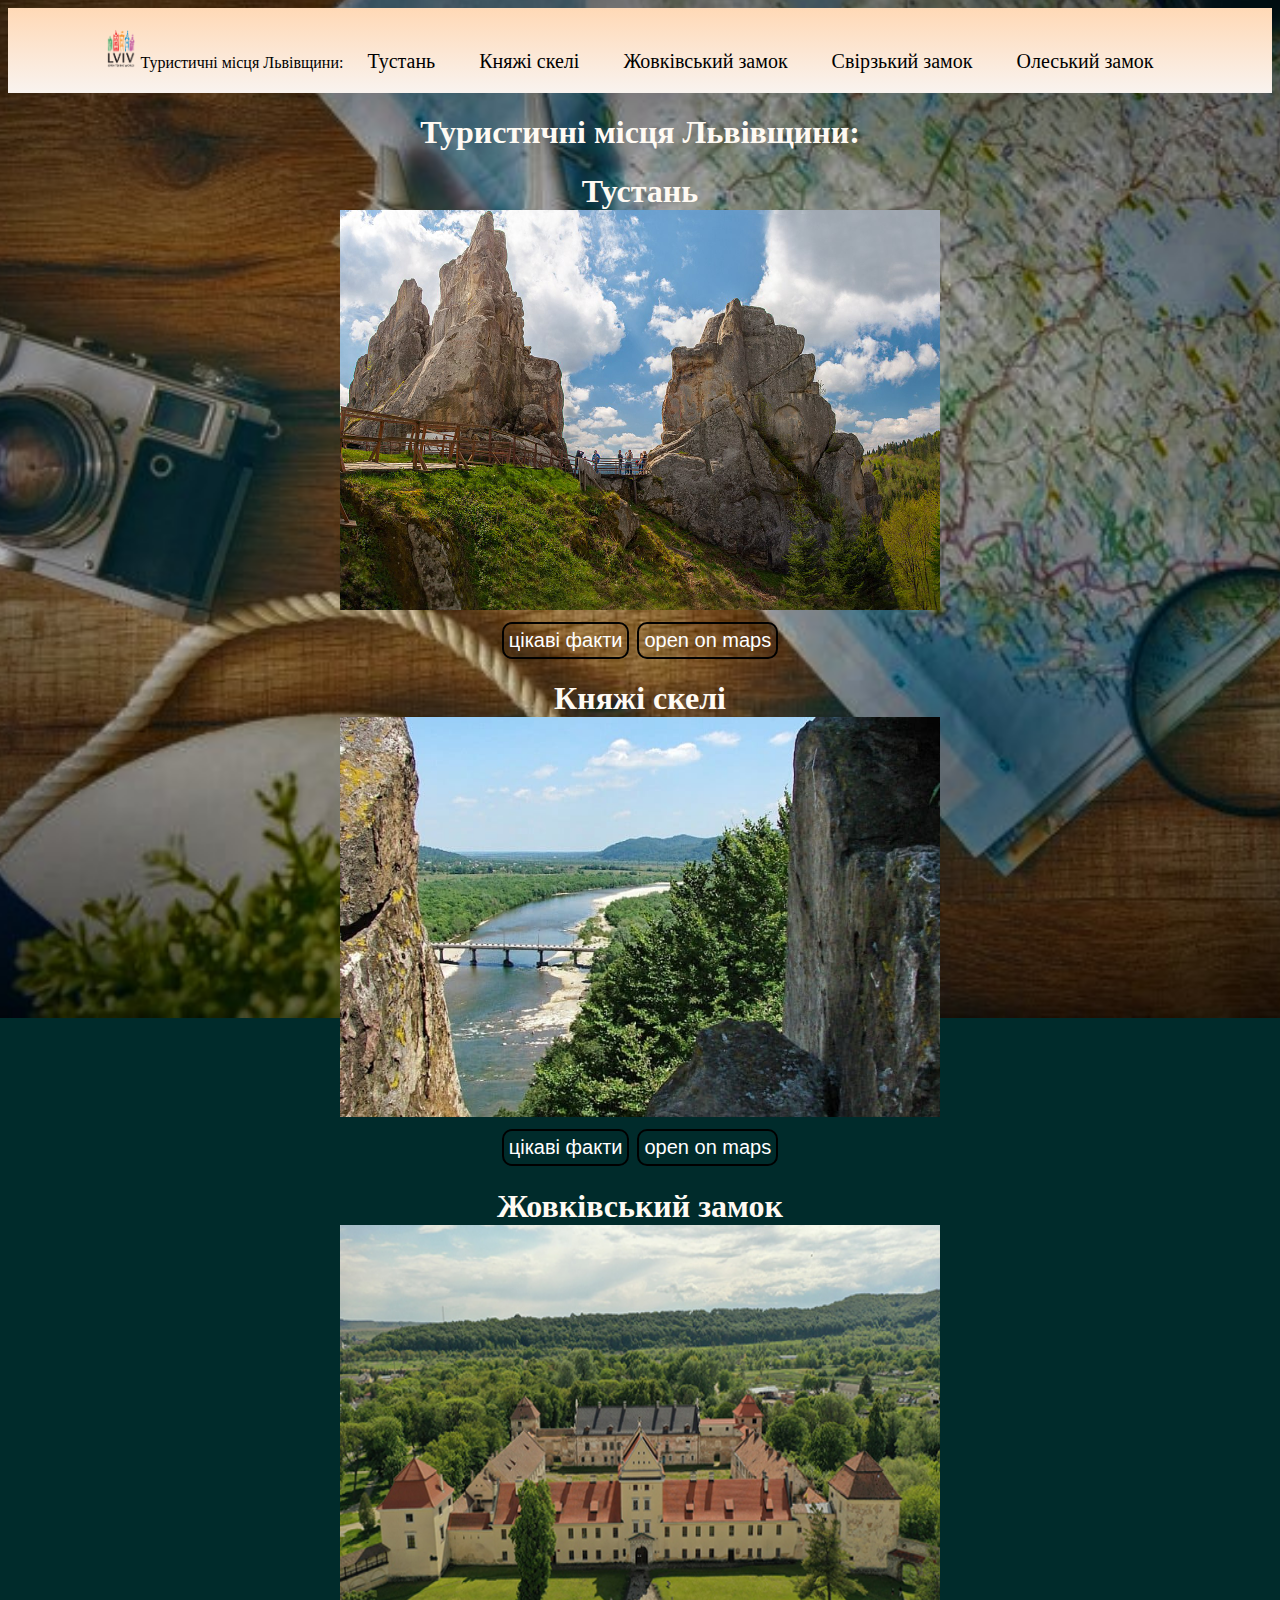
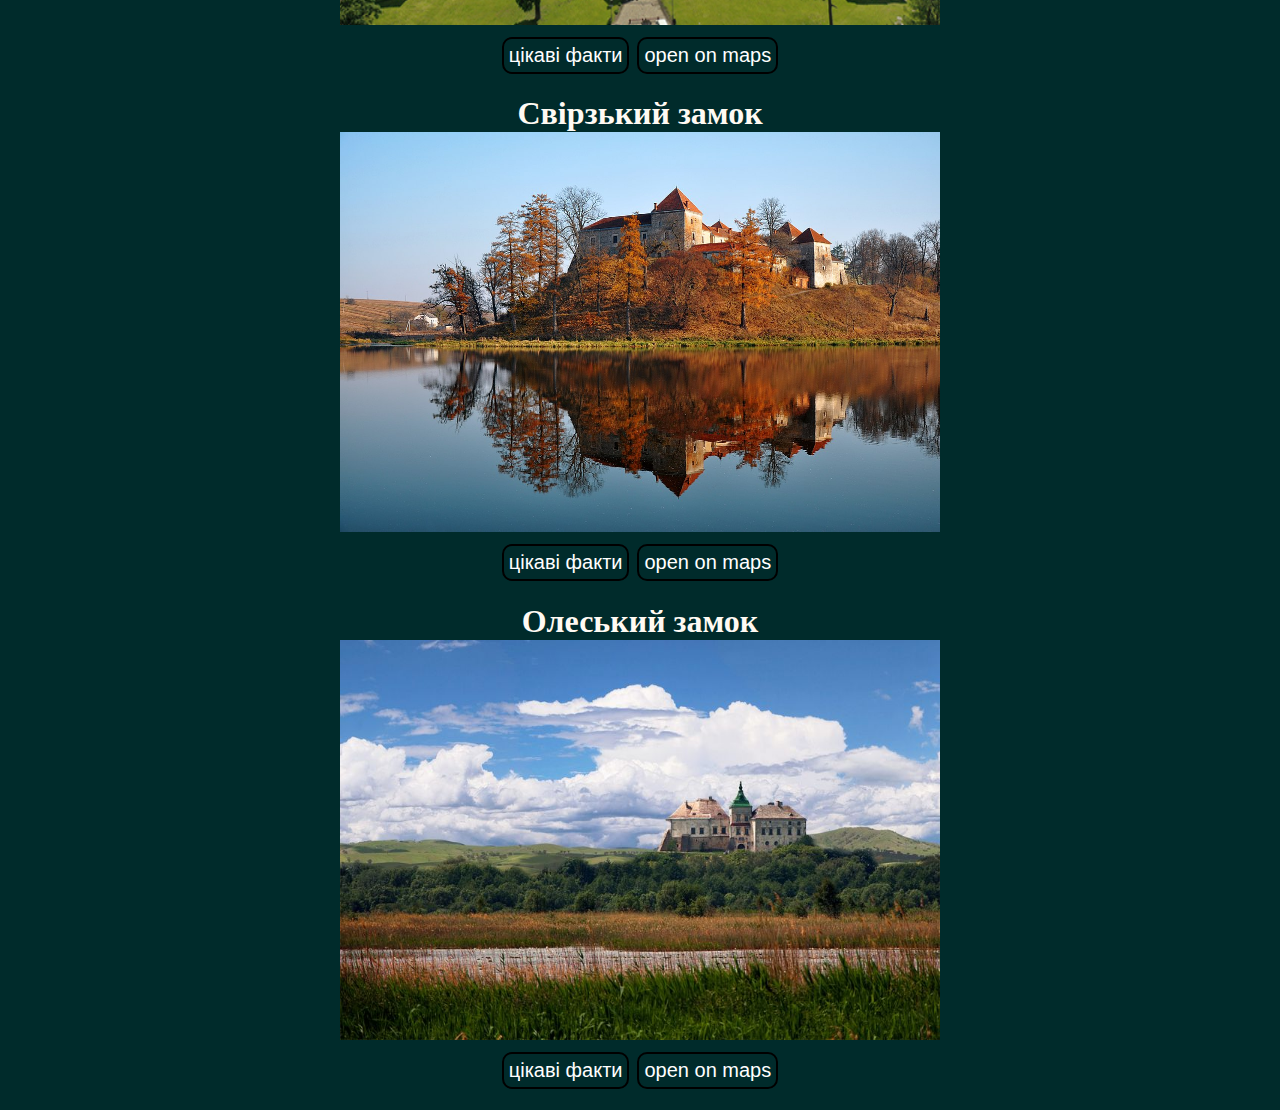
<file: index.html>
<!DOCTYPE html>
<html lang="en">
<head>
    <meta charset="UTF-8">
    <link rel="stylesheet" href="GolStor.css" type="text/css">
    <title>Туристичні місця Львівщини</title>
</head>
<body>
    <header align="center">
        <ul >
            <li><img src="img/logo.png" height="40" width="30"></li>
            <li>Туристичні місця Львівщини:</li>
            <li><a href="#tustan">Тустань</a></li>
            <li><a href="#knaj">Княжі скелі</a></li>
            <li><a href="#zhovwkwa">Жовківський замок</a></li>
            <li><a href="#swirz">Свірзький замок</a></li>
            <li><a href="#olesko">Олеський замок</a></li>
        </ul>
    </header>
    <h1 id="zagolow">Туристичні місця Львівщини: </h1>
    <h1 id="tystan">Тустань  <br><img src="img/tustan3.jpg" height="400" width="600"> <br> <button type="button" onclick="tustan_open()">цікаві факти</button> <button type="button" onclick="tustan()">open on maps</button></h1>
    <h1 id="knaj">Княжі скелі   <br> <img src="img/knazi_skeli3.jpg" height="400" width="600" > <br> <button type="button"onclick="knaz_open()">цікаві факти</button> <button type="button" onclick="knaz()">open on maps</button></h1>
    <h1 id="zhovwkwa">Жовківський замок  <br> <img src="img/zhovkva-castle2.jpg"height="400" width="600"> <br>  <button type="button" onclick="zhowkwa_open()">цікаві факти</button> <button type="button" onclick="zhowkwa()">open on maps</button></h1>
    <h1 id="swirz">Свірзький замок  <br><img src="img/svirzhskij_zamok2.jpg" height="400" width="600">   <br> <button type="button" onclick="swirz_open()">цікаві факти</button> <button type="button" onclick="swirz()">open on maps</button></h1>
    <h1 id="olesko">Олеський замок    <br><img src="img/oleskiĭ_zamok1.jpg"height="400" width="600"> <br> <button type="button" onclick="olesko_open()">цікаві факти</button> <button type="button" onclick="olesko()">open on maps</button></h1>
    <script src="GolStor.js"></script>
    
</body>
</html>
</file>
<file: GolStor.css>
body
    {
        background-color: rgb(0, 43, 43);
        background-image: url("img/fon1.jpg");
        background-size:1700px ,1000px,100% 100%;
        background-position: center;
        background-repeat:no-repeat,no-repeat;
        background-attachment: fixed;
    }
h1
{
    color: rgb(255, 250, 243);
    text-align: center;
    
}
h2
{
    color: rgb(255, 250, 243);
    text-align: center;
    
}

p
{
    color: rgb(255, 255, 255);
    font-size: 15px;
    text-align: center;
}
button
{
    background-color: transparent;
    padding: 5px;
    border: 2px solid black;
    border-radius: 10px;
    font-size: 20px;
    color:rgb(255, 255, 255);
    outline: none;
    cursor: pointer;
}
button:hover
{
    background-color: black;
    color: aliceblue;
    transition: all 0.4s ease-in;
}
    



@media screen and (min-width: 1200px) {
    
    header
    {
        background: linear-gradient(rgb(255, 217, 182),rgb(249, 243, 239));
    }
    ul
    {
        list-style: none;
        margin: 0;
        padding: 20px;
    }
    a
    {
        font-size: 20px;
        padding: 20px;
        color :black;
        text-decoration: none;
    }
    a:hover
    {
        background-color: rgb(255, 162, 0);
        color: rgb(255, 255, 255);
        transition: all 0.4s ease-in;
        text-decoration: none;
    }
    li
    {
        display: inline;
    }

}
@media screen and (min-width: 992px) and (max-width: 1199px)
{
    
    header
    {
        background: linear-gradient(rgb(255, 217, 182),rgb(249, 243, 239));
    }
    ul
    {
        list-style: none;
        margin: 0;
        padding: 20px;
    }
    a
    {
        font-size: 15px;
        padding: 20px;
        color :black;
        text-decoration: none;
    }
    a:hover
    {
        background-color: rgb(255, 162, 0);
        color: rgb(255, 255, 255);
        transition: all 0.4s ease-in;
        text-decoration: none;
    }
    li
    {
        display: inline;
    }
}
@media (min-width: 768px) and (max-width: 991px)
{
    
        header
        {
            background: linear-gradient(rgb(255, 217, 182),rgb(249, 243, 239));
        }
        ul
        {
            list-style: none;
            margin: 0px;
            padding: 20px;
        }
        a
        {
            font-size: 15px;
            padding: 20px;
            color :black;
            text-decoration: none;
            line-height:30px
        }
        a:hover
        {
            color: rgb(15, 7, 255);
            text-decoration: none;
        }
        li
        {
            display: list-item;
        }
}
@media (min-width:480)and(max-width: 767px)
{
        header
        {
            background: linear-gradient(rgb(255, 217, 182),rgb(249, 243, 239));
        }
        ul
        {
            list-style: none;
            margin: 0px;
            padding: 0px;
        }
        a
        {
            font-size: 15px;
            padding: 0px;
            color :black;
            text-decoration: none;
            line-height:15px
        }
        a:hover
        {
            color: rgb(15, 7, 255);
            text-decoration: none;
        }
        li
        {
            display: list-item;
        }

}

@media (max-width: 479px)
{
    header
    {
        background: linear-gradient(rgb(255, 217, 182),rgb(249, 243, 239));
    }
    ul
    {
        list-style: none;
        margin: 0px;
        padding: 0px;
    }
    a
    {
        font-size: 10px;
        padding: 0px;
        color :black;
        text-decoration: none;
        line-height:10px
    }
    a:hover
    {
        color: rgb(15, 7, 255);
        text-decoration: none;
    }
    li
    {
        display: list-item;
    }

*{
  margin: 0;
  padding: 0;
  box-sizing: border-box;
}
section.gallery{
    position: relative;
    padding: 45px 0;
  }


}
.gallery-list{
  position: relative;
  display: flex;
  flex-wrap: wrap;
  
  overflow: hidden;
  font-size: 0;
  margin-top: 30px;
}
.gallery-item{
  display: block;
  flex: 25%;
  overflow: hidden;
  position: relative;
}
.gallery-item-hover{
  position: absolute;
  top: 0;
  left: 0;
  width: 100%;
  height: 100%;
  background-color: rgba(0,0,0,.7);
  color: #ffffff;
  display: flex;
  justify-content: center;
  align-items: center;
  font-size: 16px;
  opacity: 0;
  transition: opacity .5s ease;
  z-index: 2;
}
.gallery-item:hover .gallery-item-hover{
  opacity: 1;
}
.gallery-item:hover img{
  transform: scale(1.7) rotate(2deg);
}
.gallery-item img{
  max-width: 100%;
  height: auto;
  transition: all .5s ease;
}
@media (max-width: 991px){
  .gallery-item{
    flex: 33.3%;
  }
}
@media (max-width: 768px){
  .gallery-item{
    flex: 50%;
  }
}
@media (max-width: 530px){
  .gallery-item{
    flex: 100%;
  }
}
</file>
